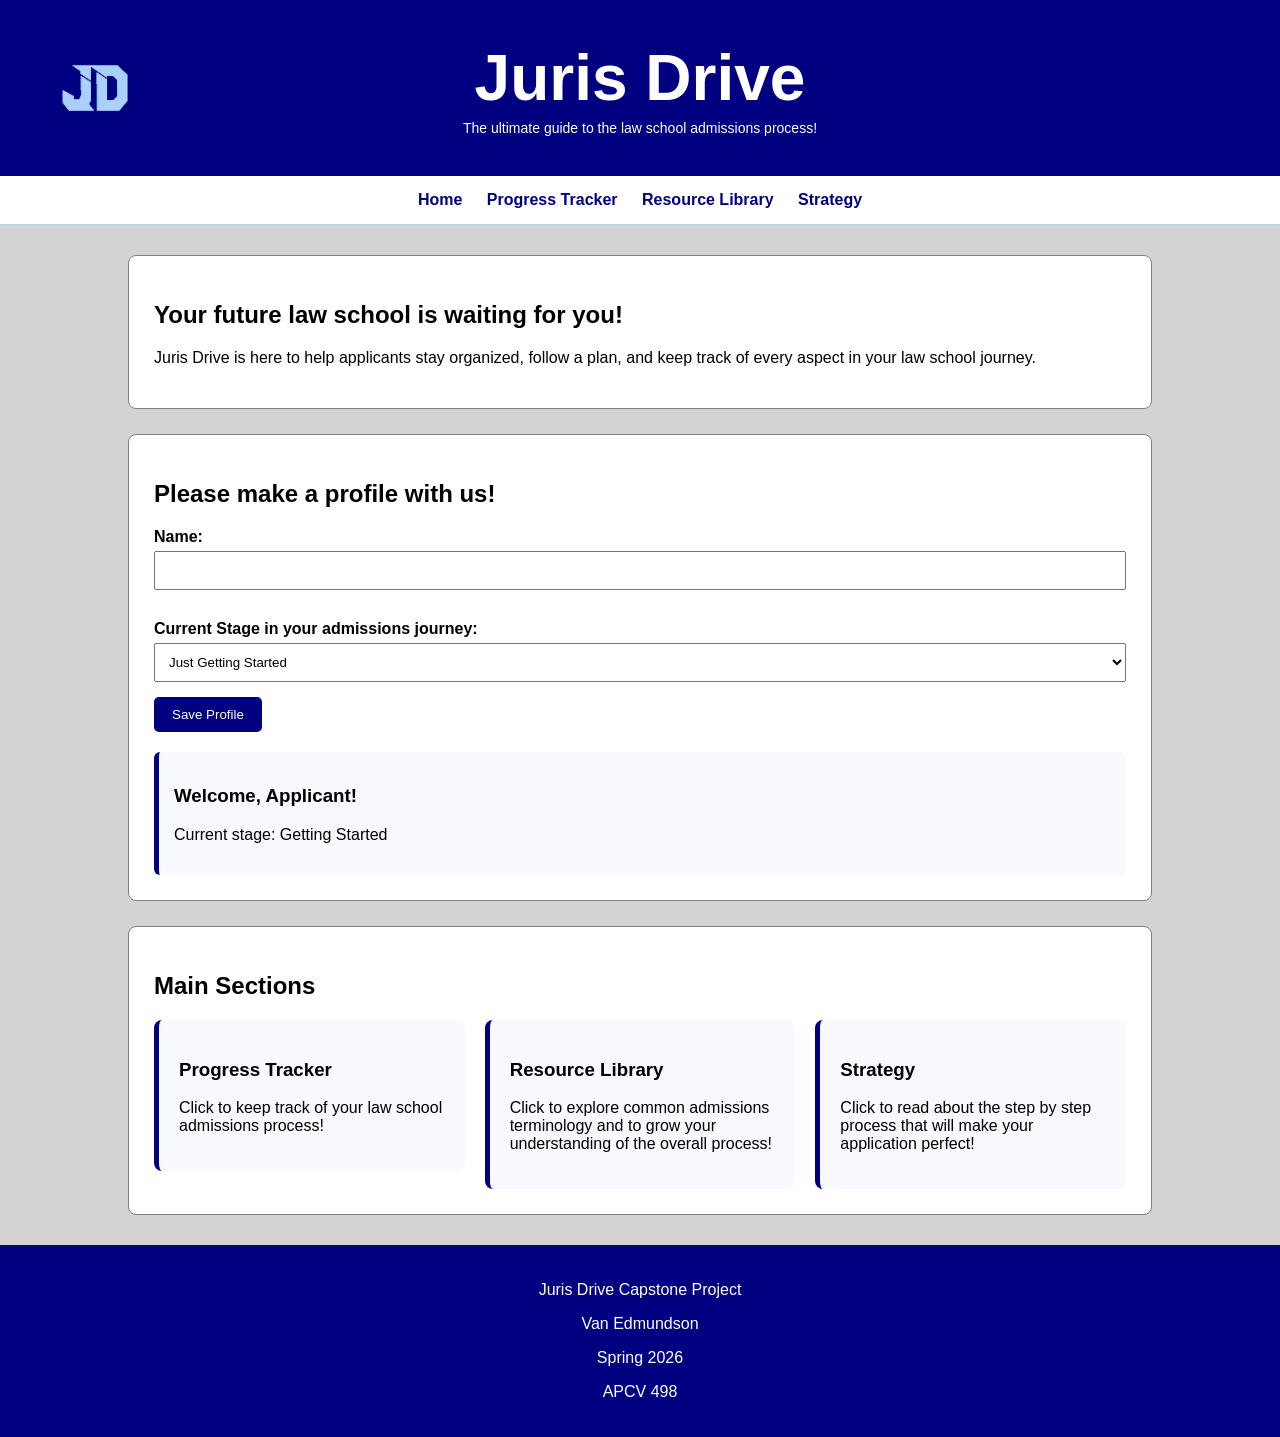
<file: index.html>
<!DOCTYPE html>
<html>
<head>
    <meta charset="UTF-8">
    <title>Juris Drive</title>
    <link rel="stylesheet" href="style.css">
</head>
<body>
<header>
    <a href="index.html" class="logo">
        <img src="JD_logo.png" alt="Juris Drive logo" class="pic">
    </a>
    <div class="text">
        <h1>Juris Drive</h1>
        <p>The ultimate guide to the law school admissions process!</p>
    </div>
</header>
    <nav>
        <a href="index.html">Home</a>
        <a href="pages/tracker.html">Progress Tracker</a>
        <a href="pages/library.html">Resource Library</a>
        <a href="pages/strategy.html">Strategy</a>
    </nav>
    <main>
        <section class="hero">
            <h2>Your future law school is waiting for you!</h2>
            <p>Juris Drive is here to help applicants stay organized, follow a plan, and keep track of every aspect in your law school journey.</p>
        </section>

        <section class="setup">
            <h2>Please make a profile with us!</h2>

            <label for="username">Name:</label>
            <input type="text" id="username">

            <label for="userstage">Current Stage in your admissions journey:</label>
            <select id="userstage">
                <option value="Getting Started">Just Getting Started</option>
                <option value="Studying for the LSAT">Studying for the LSAT</option>
                <option value="Researching Schools">Researching Schools</option>
                <option value="Preparing Applications">Preparing Applications</option>
            </select>

            <button id="saveProfile">Save Profile</button>

            <div class="output">
                <h3>Welcome, <span id="displayname">Applicant</span>!</h3>
                <p>Current stage: <span id="displaystage">Getting Started</span></p>
            </div>
        </section>

        <section class="box">
            <h2>Main Sections</h2>
            <div class="cards">
                <a href="pages/tracker.html" class="link">
                    <div class="card">
                        <h3>Progress Tracker</h3>
                        <p>Click to keep track of your law school admissions process!</p>
                    </div>
                </a>

                <a href="pages/library.html" class="link">
                    <div class="card">
                        <h3>Resource Library</h3>
                        <p>Click to explore common admissions terminology and to grow your understanding of the overall process!</p>
                    </div>
                </a>

                <a href="pages/strategy.html" class="link">
                    <div class="card">
                        <h3>Strategy</h3>
                        <p>Click to read about the step by step process that will make your application perfect!</p>
                    </div>
                </a>
            </div>
        </section>
    </main>
    <footer>
        <p>Juris Drive Capstone Project</p>
        <p>Van Edmundson</p>
        <p>Spring 2026</p>
        <p>APCV 498</p>
    </footer>
    <script src="script.js"></script>
</body>
</html>
</file>
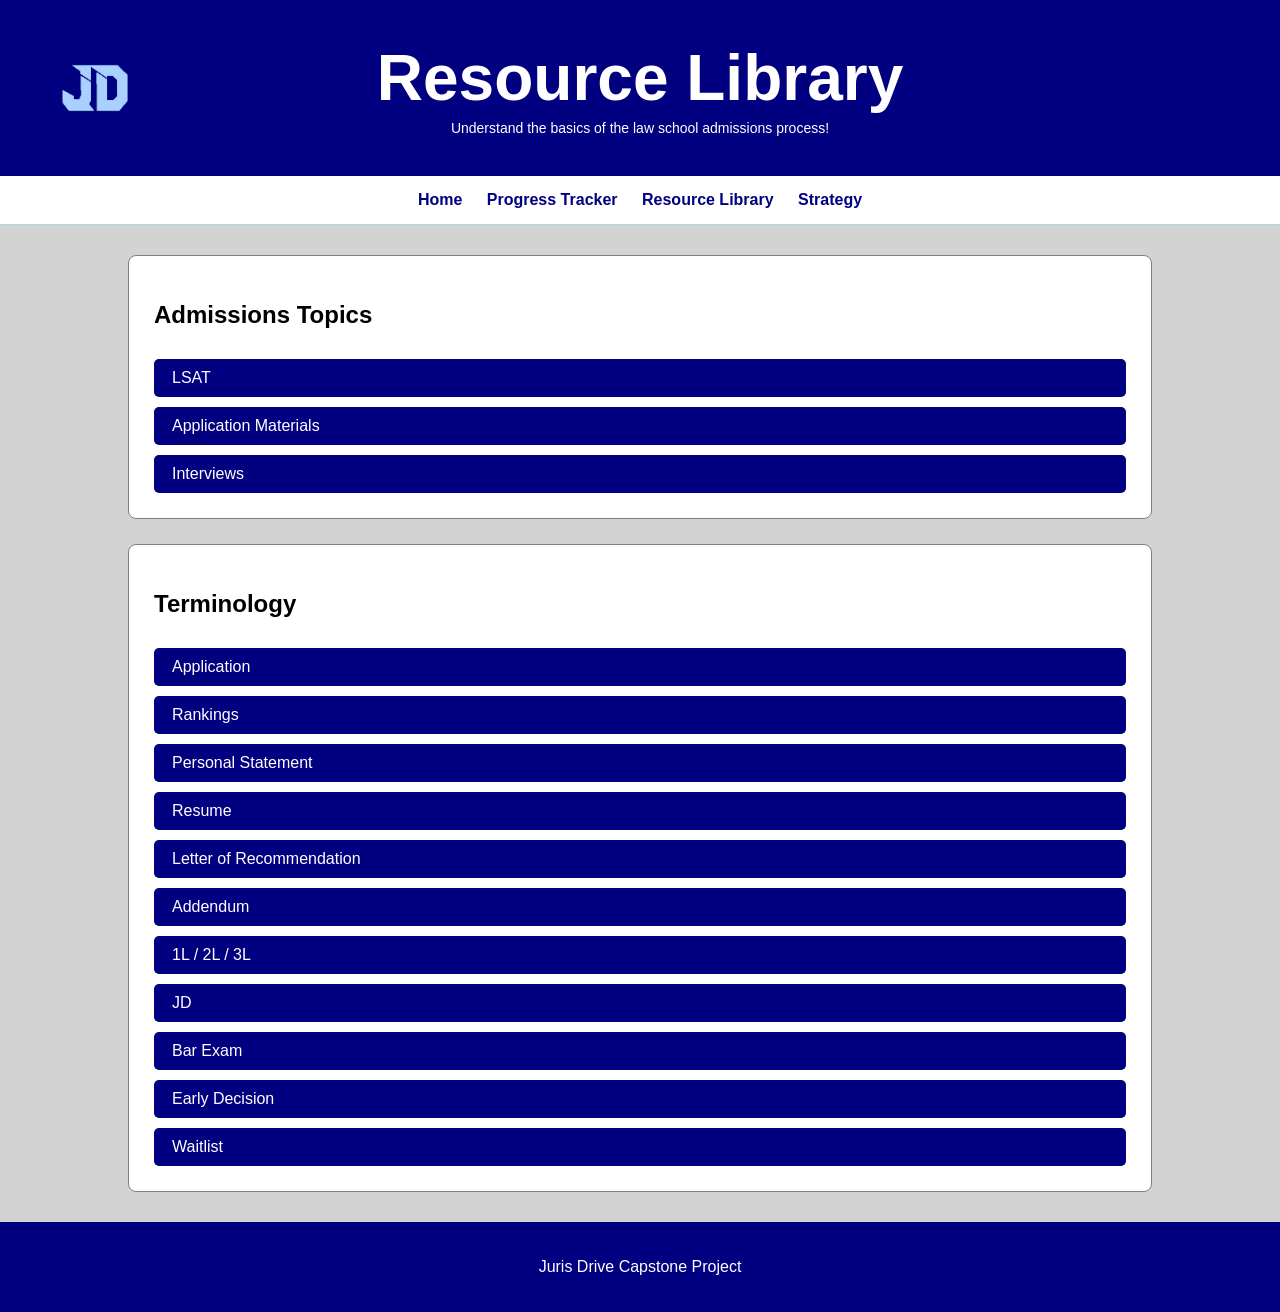
<file: pages/library.html>
<!DOCTYPE html>
<html>
<head>
    <meta charset="UTF-8">
    <title>Resource Library</title>
    <link rel="stylesheet" href="../style.css">
</head>
<body>
    <header>
        <a href="../index.html" class="logo">
            <img src="../JD_logo.png" alt="Juris Drive logo" class="pic">
        </a>
        <div class="text">
            <h1>Resource Library</h1>
            <p>Understand the basics of the law school admissions process!</p>
        </div>
    </header>
    <nav>
        <a href="../index.html">Home</a>
        <a href="tracker.html">Progress Tracker</a>
        <a href="library.html">Resource Library</a>
        <a href="strategy.html">Strategy</a>
    </nav>
    <main>
        <section class="box">
            <h2>Admissions Topics</h2>

            <button class="accordion">LSAT</button>
            <div class="panel">
                <p>
            The LSAT stands for the Law School Admission Test It is a standardized test used by law schools 
            to gauge how well potential students can handle the difficulty of law school. The test specializes 
            in assessing your reading comprehension, reasoning and analytical skills. The LSAT has become a "make 
            or break" factor in admissions, usually being the biggest factor for deciding what law schools an 
            individual can get in to. In August of 2024, the LSAT removed one of its core sections, called "Logic 
            Games". Moving forward, the test is comprised of two Logical Reasoning sections, one Reading 
            Comprehension section, and one unscored section called the "Experimental" section. Each section 
            contains roughly 26 questions. 
                </p>
            </div>

            <button class="accordion">Application Materials</button>
            <div class="panel">
                <p>
            Application materials usually include a personal statement, resume, transcripts, letters of 
            recommendation, and optional essays or addenda. Law schools typically have additional standards 
            for their applicant submissions.
                </p>
                <p>
            For example, Yale Law School is known for having the "Yale 250", a 
            250 word essay about anything from your academic, extracurricular, or professional work that is of 
            particular interest to you.
                </p>
            </div>

            <button class="accordion">Interviews</button>
            <div class="panel">
                <p>
            Some of the top-ranked law schools require interviews. Interviews give schools another way to evaluate 
            your communication skills, professionalism, and interests.
                </p>

                <p>
            It is important to prepare for the interview as best as you can, though it is important to keep in mind 
            that even the best interview does not grant you admission. Additionally, a mediocre interview does not 
            always produce a rejection.
                </p>
            </div>
        </section>

        <section class="box">
            <h2>Terminology</h2>

            <button class="accordion">Application</button>
            <div class="panel">
                <p>
            An application is the culimnation of materials and documents you send to a law school. It typically 
            includes your LSAT score, collegiate transcripts, a resume, a personal statement, recommendation letters,
            and other required documents. Schools can change what is required for an admission into their school, 
            but these are the typical core application materials.
                </p>
            </div>

            <button class="accordion">Rankings</button>
            <div class="panel">
                <p>
            The law school rankings are posted yearly by USNWR (U.S News & World Report). There are roughly 198 ABA 
            (American Bar Association) accredited law schools in the United States. Schools are typically ranked by 
            their outcomes and other factors. It is important to keep in mind that ranking is somewhat subjective. 
                </p>
            </div>

            <button class="accordion">Personal Statement</button>
            <div class="panel">
                <p>
            A personal statement is a common application material, usually a double-spaced, two-page essay personally 
            written. Applicants usually write about a personal experience they've had, or a life-story they would 
            like to share. The writing is analyzed by admission officers to see if the applicant is fit for their school.
                </p>
            </div>

            <button class="accordion">Resume</button>
            <div class="panel">
                <p>
            A resume is a common application material that summarizes an applicant's education, work experience, 
            skillsets, and accomplishments. A great resume can make you stand out among other applicants.
                </p>
            </div>

            <button class="accordion">Letter of Recommendation</button>
            <div class="panel">
                <p>
            A letter of recommendation, or LoR, is a written evaluation from anyone who can speak to an applicant's 
            abilities and accomplishments. Two LoR's are typically required, and it is imperative to have one of them 
            coming from your undergrad experience, like a professor.
                </p>
            </div>

            <button class="accordion">Addendum</button>
            <div class="panel">
                <p>
            An addendum is a short explanation attached to an application to clarify something unusual in your life, 
            such as a gap in education, a low grade period,  or a character and fitness issue.
                </p>
            </div>

            <button class="accordion">1L / 2L / 3L</button>
            <div class="panel">
                <p>
            These terms refer to years in law school. A 1L is a first-year law student, a 2L is a second-year law 
            student, and a 3L is a third-year law student.
                </p>
            </div>

            <button class="accordion">JD</button>
            <div class="panel">
                <p>
            JD stands for Juris Doctor. It is the standard law degree earned in the United States before taking the 
            bar exam at the end of law school and becoming a licensed attorney.
                </p>
            </div>

            <button class="accordion">Bar Exam</button>
            <div class="panel">
                <p>
            The bar exam is the exam that law graduates must pass in order to practice law in 
            a state. This test is usually taken and passed at the end of your law school. It is important 
            to analyze a law school's bar passage rate before attending.
                </p>
            </div>

            <button class="accordion">Early Decision</button>
            <div class="panel">
                <p>
            Early Decision is a type of application option where an applicant agrees to attend a school if 
            admitted, making it a binding commitment. This can help a school see that an applicant is serious 
            about attending, and can assist with an admission.
                </p>
            </div>

            <button class="accordion">Waitlist</button>
            <div class="panel">
                <p>
            A waitlist can be a school's response to an applicant, which means a school has not denied or accepted the 
            applicant. The applicant may still be admitted later if space becomes available. Essentially, it is a school 
            saying they may or may not admit an applicant, depending on how the cycle goes.
                </p>
            </div>

        </section>
    </main>
    <footer>
        <p>Juris Drive Capstone Project</p>
    </footer>
    <script>
        let accordions= document.getElementsByClassName("accordion");
        for (let i= 0; i< accordions.length; i++) {
            accordions[i].addEventListener("click", function() {
                this.classList.toggle("active");
                let panel= this.nextElementSibling;
                if (panel.style.display === "block") {
                    panel.style.display = "none";
                } else {
                    panel.style.display = "block";
                }
            });
        }
    </script>
</body>
</html>
</file>
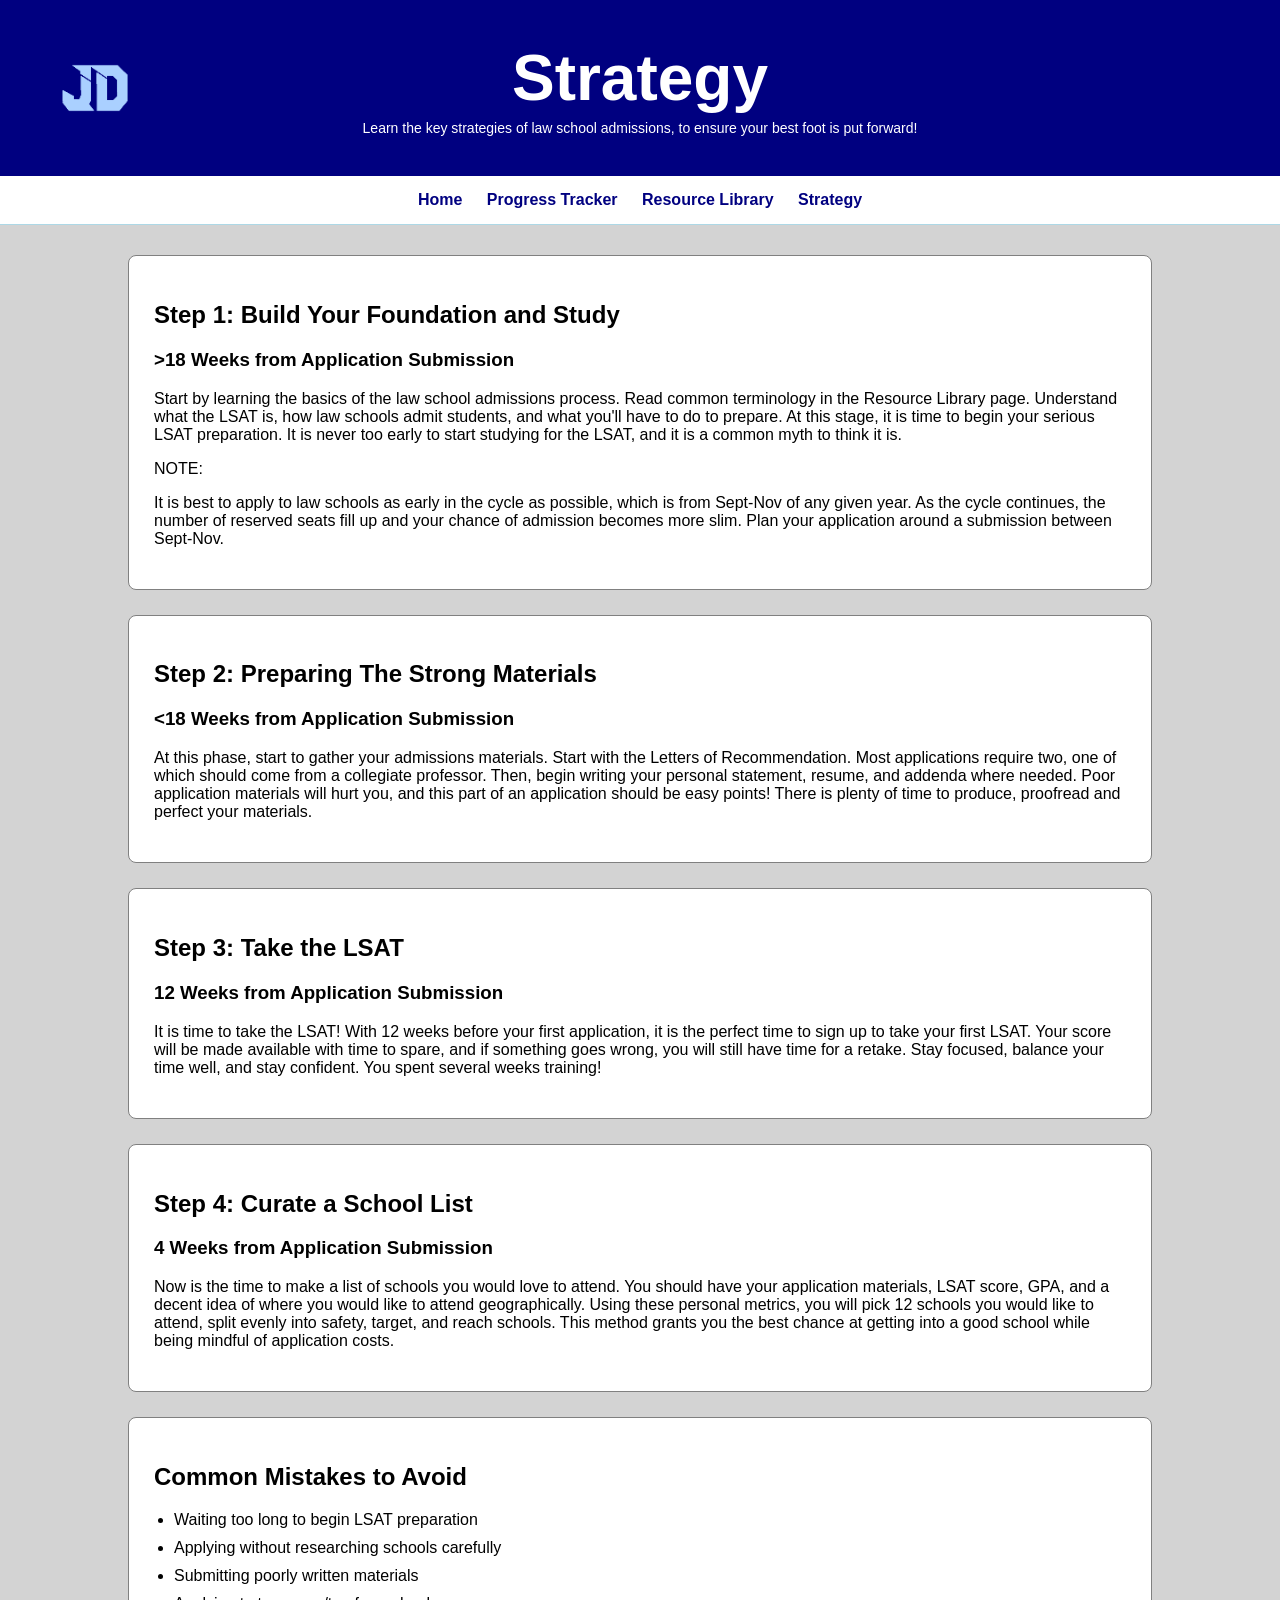
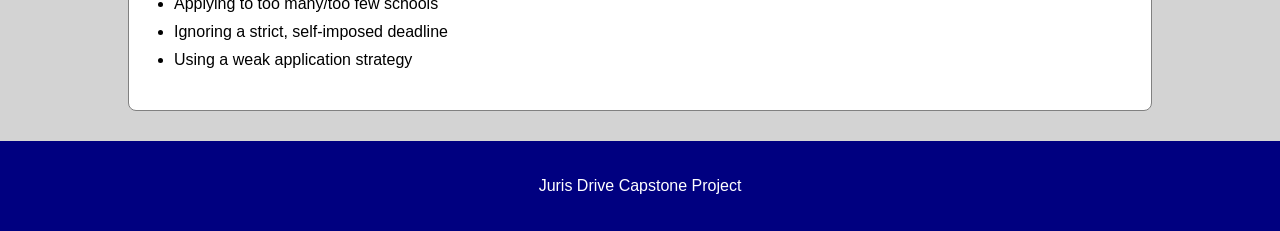
<file: pages/strategy.html>
<!DOCTYPE html>
<html>
<head>
    <meta charset="UTF-8">
    <title>Strategy</title>
    <link rel="stylesheet" href="../style.css">
</head>
<body>
<header>
    <a href="../index.html" class="logo">
        <img src="../JD_logo.png" alt="Juris Drive logo" class="pic">
    </a>
    <div class="text">
        <h1>Strategy</h1>
        <p>Learn the key strategies of law school admissions, to ensure your best foot is put forward!</p>
    </div>
</header>
    <nav>
        <a href="../index.html">Home</a>
        <a href="tracker.html">Progress Tracker</a>
        <a href="library.html">Resource Library</a>
        <a href="strategy.html">Strategy</a>
    </nav>
    <main>
        <section class="box">
            <h2>Step 1: Build Your Foundation and Study</h2>
            <h3>>18 Weeks from Application Submission</h3>
            <p>
        Start by learning the basics of the law school admissions process. Read common terminology in the 
        Resource Library page. Understand what the LSAT is, how law schools admit students, and  what you'll 
        have to do to prepare. At this stage, it is time to begin your serious LSAT preparation. It is never 
        too early to start studying for the LSAT, and it is a common myth to think it is. 
            </p>
            <p>
        NOTE:
            </p>
            <p>
        It is best to apply to law schools as early in the cycle as possible, which is from Sept-Nov of any given 
        year. As the cycle continues, the number of reserved seats fill up and your chance of admission becomes 
        more slim. Plan your application around a submission between Sept-Nov.
            </p>
        </section>
        <section class="box">
            <h2>Step 2: Preparing The Strong Materials</h2>
            <h3> <18 Weeks from Application Submission</h3>
            <p>
        At this phase, start to gather your admissions materials. Start with the Letters of Recommendation. 
        Most applications require two, one of which should come from a collegiate professor. Then, begin writing 
        your personal statement, resume, and addenda where needed. Poor application materials will hurt you, 
        and this part of an application should be easy points! There is plenty of time to produce, proofread 
        and perfect your materials.
            </p>
        </section>
        <section class="box">
            <h2>Step 3: Take the LSAT</h2>
            <h3> 12 Weeks from Application Submission</h3>
            <p>
        It is time to take the LSAT! With 12 weeks before your first application, it is the perfect time to 
        sign up to take your first LSAT. Your score will be made available with time to spare, and if something 
        goes wrong, you will still have time for a retake. Stay focused, balance your time well, and stay 
        confident. You spent several weeks training!
            </p>
        </section>
        <section class="box">
            <h2>Step 4: Curate a School List</h2>
            <h3> 4 Weeks from Application Submission</h3>
            <p>
        Now is the time to make a list of schools you would love to attend. You should have your application 
        materials, LSAT score, GPA, and a decent idea of where you would like to attend geographically. Using 
        these personal metrics, you will pick 12 schools you would like to attend, split evenly into safety, 
        target, and reach schools. This method grants you the best chance at getting into a good school while being 
        mindful of application costs. 
            </p>
        </section>
        <section class="box">
            <h2>Common Mistakes to Avoid</h2>
            <ul>
                <li>Waiting too long to begin LSAT preparation</li>
                <li>Applying without researching schools carefully</li>
                <li>Submitting poorly written materials</li>
                <li>Applying to too many/too few schools</li>
                <li>Ignoring a strict, self-imposed deadline</li>
                <li>Using a weak application strategy</li>
            </ul>
        </section>
    </main>
    <footer>
        <p>Juris Drive Capstone Project</p>
    </footer>
</body>
</html>
</file>
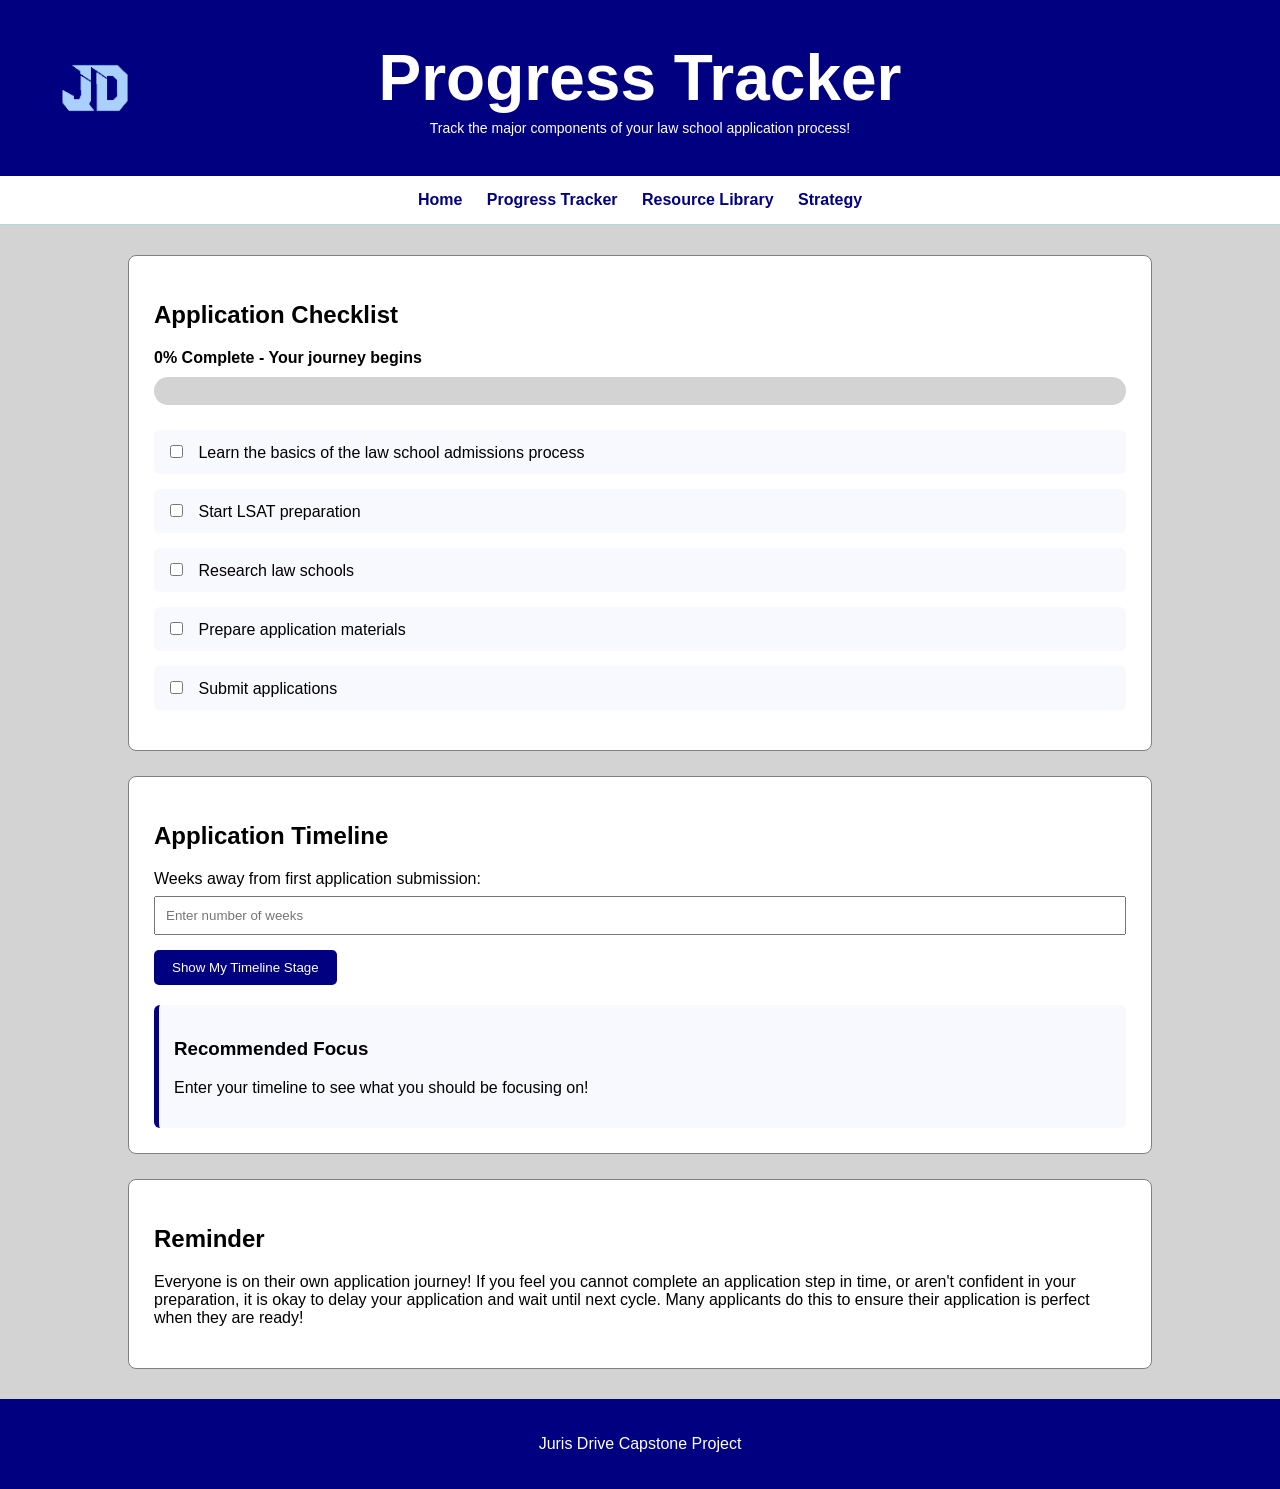
<file: pages/tracker.html>
<!DOCTYPE html>
<html>
<head>
    <meta charset="UTF-8">
    <title>Progress Tracker</title>
    <link rel="stylesheet" href="../style.css">
</head>
<body>
    <header>
        <a href="../index.html" class="logo">
            <img src="../JD_logo.png" alt="Juris Drive logo" class="pic">
        </a>
        <div class="text">
            <h1>Progress Tracker</h1>
            <p>Track the major components of your law school application process!</p>
        </div>
    </header>
    <nav>
        <a href="../index.html">Home</a>
        <a href="tracker.html">Progress Tracker</a>
        <a href="library.html">Resource Library</a>
        <a href="strategy.html">Strategy</a>
    </nav>
    <main>
        <section class="box">
            <h2>Application Checklist</h2>

            <div class="progress">
                <p id="progresstext">0% Complete - Start your Journey!</p>
                <div class="bar">
                    <div class="fill" id="progress"></div>
                </div>
            </div>

            <div class="item">
                <input type="checkbox" id="task1">
                <label for="task1">Learn the basics of the law school admissions process</label>
            </div>

            <div class="item">
                <input type="checkbox" id="task2">
                <label for="task2">Start LSAT preparation</label>
            </div>

            <div class="item">
                <input type="checkbox" id="task3">
                <label for="task3">Research law schools</label>
            </div>

            <div class="item">
                <input type="checkbox" id="task4">
                <label for="task4">Prepare application materials</label>
            </div>

            <div class="item">
                <input type="checkbox" id="task5">
                <label for="task5">Submit applications</label>
            </div>
        </section>
        <section class="box">
            <h2>Application Timeline</h2>
            <label for="weeksaway">Weeks away from first application submission:</label>
            <input type="number" id="weeksaway" min="0" placeholder="Enter number of weeks">
            <button id="timebutton">Show My Timeline Stage</button>
            <div class="time">
                <h3>Recommended Focus</h3>
                <p id="timemessage">Enter your timeline to see what you should be focusing on!</p>
            </div>
        </section>
        <section class="box">
            <h2>Reminder</h2>
            <p>
        Everyone is on their own application journey! If you feel you cannot complete an application step in time, 
        or aren't confident in your preparation, it is okay to delay your application and wait until next cycle. 
        Many applicants do this to ensure their application is perfect when they are ready!
            </p>
        </section>
    </main>
    <footer>
        <p>Juris Drive Capstone Project</p>
    </footer>
    <script>
        let checkboxes= document.querySelectorAll("input[type='checkbox']")
        let progress= document.getElementById("progress")
        let progresstext= document.getElementById("progresstext")
        let weeksaway= document.getElementById("weeksaway")
        let timebutton= document.getElementById("timebutton")
        let timemessage= document.getElementById("timemessage")

        function progressbar() {
            let checkedCount= 0;
            checkboxes.forEach(function(box) {
                if (box.checked) {
                    checkedCount++;
                }
            });

            let percent= Math.round((checkedCount/checkboxes.length) * 100);
            let message= "";

            if (percent === 0) {
            message= "0% Complete - Your journey begins";
            }else if (percent <= 25) {
            message= percent + "% Complete - Getting started";
            }else if (percent <= 50) {
            message= percent + "% Complete - Making progress";
            }else if (percent <= 75) {
            message= percent + "% Complete - More than halfway there";
            }else if (percent < 100) {
            message= percent + "% Complete - Almost done";
            }else {
            message= "100% Complete - Application journey complete";
            }
            progress.style.width= percent + "%";
            progresstext.textContent= message;
        }

        function loadTracker() {
            checkboxes.forEach(function(box) {
                let value= localStorage.getItem(box.id);

                if (value === "true"){
                    box.checked= true;
                }
            });

            let savedweeks= localStorage.getItem("weeksaway");
            let savedtimemessage= localStorage.getItem("timemessage");

            if (savedweeks !== null) {
            weeksaway.value= savedweeks;
            }

            if (savedtimemessage !== null) {
            timemessage.textContent= savedtimemessage;
            }

            progressbar();
        }

        function timeline() {
            let weeks= Number(weeksaway.value);
            let message= "";

            if (weeksaway.value === "" || isNaN(weeks)) {
            message= "Enter the correct amount of weeks away you are from your first submission!";
            }else if (weeks >= 40) {
            message= "You are very early in the process. But it is never too early to start LSAT studying!";
            }else if (weeks >= 28) {
            message= "You should be studying for the LSAT and following a regimented schedule.";
            }else if (weeks >= 12) {
            message= "You should be signing up for an LSAT test and beginning work on application materials.";
            }else if (weeks >= 4) {
            message= "Application season is approaching. Focus on polishing materials, creating a list of schools to apply to, and preparing to submit.";
            }else if (weeks >= 0) {
            message= "Almost time to submit! Prioritize final edits, required documents, and sending applications in an organized way.";
            }else {
            message= "Enter the correct amount of weeks away you are from your first submission!";
            }

            timemessage.textContent= message;
            localStorage.setItem("weeksaway", weeksaway.value);
            localStorage.setItem("timemessage", message);
        }

        checkboxes.forEach(function(box) {
        box.addEventListener("change", function() {
        localStorage.setItem(box.id, box.checked);
        progressbar();
        });
        });
        timebutton.addEventListener("click", timeline);
        loadTracker();
    </script>
</body>
</html>
</file>
<file: style.css>
body{
    margin: 0;
    font-family: Arial, sans-serif;
    background-color: lightgray;
    color: black;
   }

header{
    background-color: navy;
    color: white;
    padding: 18px 25px;
    display: grid;
    grid-template-columns: 160px 1fr 160px;
    align-items: center;
   }

.logo{
    display: flex;
    justify-content: flex-start;
    align-items: center;
   }

.pic{
    width: 140px;
    height: 140px;
    object-fit: contain;
    display: block;
   }

.text{
    text-align: center;
   }

.text h1{
    margin: 0;
    font-size: 64px;
   }

.text p{
    margin: 5px 0 0 0;
    font-size: 14px;
   }

nav{
    background-color: white;
    text-align: center;
    padding: 15px;
    border-bottom: 1px solid lightblue;
   }

nav a{
    margin: 0 10px;
    text-decoration: none;
    color: navy;
    font-weight: bold;
   }

main{
    width: 80%;
    margin: 30px auto;
   }

.hero,
.setup,
.box{
    background-color: white;
    padding: 25px;
    border-radius: 8px;
    margin-bottom: 25px;
    border: 1px solid gray;
   }

.setup label{
    display: block;
    margin-top: 15px;
    margin-bottom: 5px;
    font-weight: bold;
   }

.setup input,
.setup select{
    width: 100%;
    padding: 10px;
    margin-bottom: 15px;
    box-sizing: border-box;
   }

.setup button{
    background-color: navy;
    color: white;
    border: none;
    padding: 10px 18px;
    cursor: pointer;
    border-radius: 5px;
   }

.output{
    margin-top: 20px;
    padding: 15px;
    background-color: ghostwhite;
    border-left: 5px solid navy;
    border-radius: 6px;
   }

.cards{
    display: grid;
    grid-template-columns: repeat(3, 1fr);
    gap: 20px;
    margin-top: 15px;
   }

footer{
    text-align: center;
    padding: 20px;
    margin-top: 30px;
    background-color: navy;
    color: white;
   }

.item{
    margin-bottom: 15px;
    padding: 12px;
    background-color: ghostwhite;
    border-radius: 6px;
   }

.item label{
    margin-left: 8px;
   }

.accordion{
    background-color: navy;
    color: white;
    cursor: pointer;
    padding: 15px;
    width: 100%;
    text-align: left;
    border: none;
    outline: none;
    font-size: 16px;
    margin-top: 10px;
    border-radius: 6px;
   }

.accordion:hover{
    background-color: black;
   }

.panel{
    display: none;
    background-color: lightsteelblue;
    padding: 15px;
    margin-bottom: 10px;
    border-radius: 6px;
   }

.box ul{
    padding-left: 20px;
   }

.box li{
    margin-bottom: 10px;
   }

.link{
    text-decoration: none;
    color: inherit;
    display: block;
   }

.card{
    background-color: ghostwhite;
    padding: 20px;
    border-radius: 8px;
    border-left: 5px solid navy;
   }

.card:hover{
    background-color: white;
   }

.link:hover{
    text-decoration: none;
   }

.progress{
    margin-bottom: 25px;
   }

#progresstext{
    font-weight: bold;
    margin-bottom: 10px;
   }

.bar{
    width: 100%;
    height: 28px;
    background-color: lightgray;
    border-radius: 20px;
    overflow: hidden;
   }

.fill{
    width: 0%;
    height: 100%;
    background-color: navy;
   }

.time{
    margin-top: 20px;
    padding: 15px;
    background-color: ghostwhite;
    border-left: 5px solid navy;
    border-radius: 6px;
   }

.box input[type="number"]{
    width: 100%;
    padding: 10px;
    margin-top: 8px;
    margin-bottom: 15px;
    box-sizing: border-box;
   }

.box button{
    background-color: navy;
    color: white;
    border: none;
    padding: 10px 18px;
    cursor: pointer;
    border-radius: 5px;
   }
</file>
